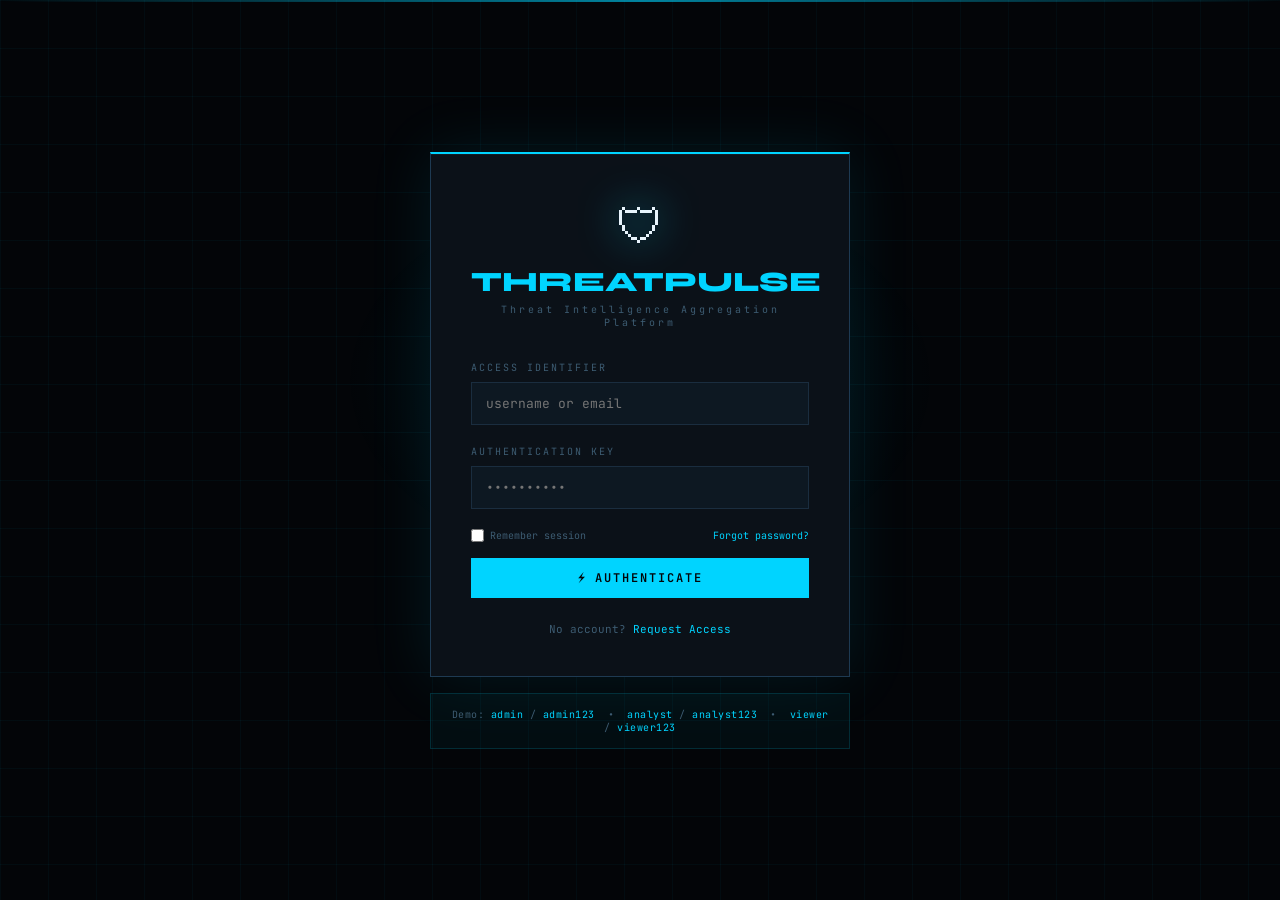
<file: index.html>
<!DOCTYPE html>
<html lang="en">

<head>
    <meta charset="UTF-8">
    <meta name="viewport" content="width=device-width, initial-scale=1.0">
    <title>ThreatPulse — Threat Intelligence Platform</title>
    <link href="https://fonts.googleapis.com/css2?family=JetBrains+Mono:wght@300;400;500;600;700&family=Syne:wght@400;600;700;800&display=swap" rel="stylesheet">
    <link rel="stylesheet" href="styles.css">
</head>

<body>

    <!-- ═══════════════════════════════════════
     LOGIN PAGE
═══════════════════════════════════════ -->
    <div class="page active" id="login-page">
        <div class="login-grid-bg"></div>
        <div class="login-glow"></div>
        <div class="login-scan-line"></div>

        <div class="login-container">
            <div class="login-logo">
                <span class="logo-icon">🛡</span>
                <h1>ThreatPulse</h1>
                <p>Threat Intelligence Aggregation Platform</p>
            </div>
            <div class="login-alert" id="login-error">⚠ Invalid credentials. Please try again.</div>
            <div class="form-group">
                <label>Access Identifier</label>
                <input type="text" id="login-username" placeholder="username or email" autocomplete="off">
            </div>
            <div class="form-group">
                <label>Authentication Key</label>
                <input type="password" id="login-password" placeholder="••••••••••">
            </div>
            <div class="flex-between mb-16" style="font-size:10px;">
                <label style="display:flex;align-items:center;gap:6px;cursor:pointer;color:var(--text-muted);">
        <input type="checkbox" id="remember-me" style="width:auto;margin:0;">
        Remember session
      </label>
                <a style="color:var(--accent-cyan);cursor:pointer;" onclick="showToast('Password reset link sent to registered email.','info')">Forgot password?</a>
            </div>
            <button class="btn btn-primary" onclick="handleLogin()">
      <span>⚡</span> Authenticate
    </button>
            <div class="login-footer">
                No account? <a onclick="showPage('register-page')">Request Access</a>
            </div>
        </div>

        <div class="login-demo-creds">
            Demo: <span>admin</span> / <span>admin123</span> &nbsp;•&nbsp; <span>analyst</span> / <span>analyst123</span> &nbsp;•&nbsp; <span>viewer</span> / <span>viewer123</span>
        </div>
    </div>

    <!-- ═══════════════════════════════════════
     REGISTER PAGE
═══════════════════════════════════════ -->
    <div class="page" id="register-page">
        <div class="login-grid-bg"></div>
        <div class="login-glow"></div>
        <div class="login-scan-line"></div>

        <div class="login-container" style="width:500px;max-width:95vw;">
            <div class="login-logo">
                <span class="logo-icon">🛡</span>
                <h1>ThreatPulse</h1>
                <p>Create Analyst Account</p>
            </div>
            <div class="form-group">
                <label>Full Name</label>
                <input type="text" id="reg-name" placeholder="Jane Doe">
            </div>
            <div class="form-group">
                <label>Email Address</label>
                <input type="email" id="reg-email" placeholder="analyst@org.com">
            </div>
            <div class="form-group">
                <label>Username</label>
                <input type="text" id="reg-username" placeholder="j.doe">
            </div>
            <div class="form-group">
                <label>Password</label>
                <input type="password" id="reg-password" placeholder="••••••••••">
            </div>
            <div class="form-group">
                <label>Role</label>
                <select id="reg-role">
        <option value="Analyst">Analyst</option>
        <option value="Viewer">Viewer</option>
        <option value="Admin">Admin</option>
      </select>
            </div>
            <button class="btn btn-primary" onclick="handleRegister()">
      <span>✓</span> Create Account
    </button>
            <div class="login-footer">
                Already have access? <a onclick="showPage('login-page')">Sign in</a>
            </div>
        </div>
    </div>

    <!-- ═══════════════════════════════════════
     MAIN APP PAGE
═══════════════════════════════════════ -->
    <div class="page" id="app-page">

        <!-- SIDEBAR -->
        <nav class="sidebar">
            <div class="sidebar-logo">
                <div class="brand">THREATPULSE</div>
                <span class="brand-sub">v3.1.0 — LIVE</span>
            </div>

            <div class="sidebar-section">
                <div class="sidebar-section-label">Core</div>
                <div class="nav-item active" onclick="switchView('dashboard')">
                    <span class="nav-icon">📊</span>
                    <span>Dashboard</span>
                </div>
                <div class="nav-item" onclick="switchView('feeds')">
                    <span class="nav-icon">📡</span>
                    <span>Threat Feeds</span>
                    <span class="nav-badge">12</span>
                </div>
                <div class="nav-item" onclick="switchView('iocs')">
                    <span class="nav-icon">🔍</span>
                    <span>IOC Explorer</span>
                </div>
                <div class="nav-item" onclick="switchView('alerts')">
                    <span class="nav-icon">🚨</span>
                    <span>Alerts</span>
                    <span class="nav-badge">5</span>
                </div>
            </div>

            <div class="sidebar-section">
                <div class="sidebar-section-label">Intelligence</div>
                <div class="nav-item" onclick="switchView('reports')">
                    <span class="nav-icon">📋</span>
                    <span>Reports</span>
                </div>
                <div class="nav-item" onclick="switchView('actors')">
                    <span class="nav-icon">👤</span>
                    <span>Threat Actors</span>
                </div>
                <div class="nav-item" onclick="switchView('hunt')">
                    <span class="nav-icon">🎯</span>
                    <span>Threat Hunt</span>
                </div>
            </div>

            <div class="sidebar-section" id="admin-nav" style="display:none;">
                <div class="sidebar-section-label">Admin</div>
                <div class="nav-item" onclick="switchView('users')">
                    <span class="nav-icon">👥</span>
                    <span>Users</span>
                </div>
            </div>

            <div class="sidebar-section">
                <div class="sidebar-section-label">Account</div>
                <div class="nav-item" onclick="switchView('profile')">
                    <span class="nav-icon">🧑</span>
                    <span>My Profile</span>
                </div>
                <div class="nav-item" onclick="switchView('settings')">
                    <span class="nav-icon">⚙</span>
                    <span>Settings</span>
                </div>
            </div>

            <div class="sidebar-bottom">
                <div class="sidebar-user" onclick="switchView('profile')">
                    <div class="avatar avatar-cyan" id="sidebar-avatar">A</div>
                    <div class="sidebar-user-info">
                        <div class="sidebar-user-name" id="sidebar-username">Admin</div>
                        <div class="sidebar-user-role" id="sidebar-role">ADMINISTRATOR</div>
                    </div>
                </div>
                <button class="btn btn-ghost btn-sm" style="width:100%;margin-top:8px;justify-content:center;" onclick="handleLogout()">
        ⏏ Logout
      </button>
            </div>
        </nav>

        <!-- MAIN CONTENT -->
        <div class="main-content">

            <!-- TOP BAR -->
            <div class="topbar">
                <div class="topbar-title" id="topbar-title">Dashboard</div>
                <div class="topbar-search">
                    <span class="search-icon">🔍</span>
                    <input type="text" placeholder="Search threats, IOCs, IPs..." id="global-search" oninput="globalSearch(this.value)">
                </div>
                <div class="topbar-right">
                    <div class="status-dot"></div>
                    <div class="topbar-time" id="topbar-clock">00:00:00 UTC</div>
                    <div class="topbar-notif" onclick="switchView('alerts')">
                        🔔
                        <div class="notif-badge" id="notif-count">5</div>
                    </div>
                </div>
            </div>

            <!-- ═══ DASHBOARD VIEW ═══ -->
            <div class="view active" id="view-dashboard">
                <div class="section-header">
                    <div>
                        <div class="section-title">Threat Intelligence <span>Dashboard</span></div>
                        <div class="section-subtitle">Real-time aggregated threat intelligence — Last sync: <span id="last-sync">just now</span></div>
                    </div>
                    <button class="btn btn-ghost btn-sm" onclick="refreshDashboard()">⟳ Refresh</button>
                </div>

                <!-- STAT CARDS -->
                <div class="stats-grid">
                    <div class="stat-card danger">
                        <div class="stat-icon">🔴</div>
                        <div class="stat-label">Critical Threats</div>
                        <div class="stat-value" id="stat-critical">247</div>
                        <div class="stat-change up">↑ 18 in last hour</div>
                    </div>
                    <div class="stat-card warning">
                        <div class="stat-icon">⚠</div>
                        <div class="stat-label">Active IOCs</div>
                        <div class="stat-value" id="stat-iocs">12,843</div>
                        <div class="stat-change up">↑ 342 today</div>
                    </div>
                    <div class="stat-card info">
                        <div class="stat-icon">📡</div>
                        <div class="stat-label">Feed Sources</div>
                        <div class="stat-value" id="stat-feeds">24</div>
                        <div class="stat-change">21 active</div>
                    </div>
                    <div class="stat-card success">
                        <div class="stat-icon">✓</div>
                        <div class="stat-label">Blocked Threats</div>
                        <div class="stat-value" id="stat-blocked">1,092</div>
                        <div class="stat-change down">↓ Threat score: LOW</div>
                    </div>
                </div>

                <!-- ROW 2 -->
                <div class="grid-2-1">
                    <!-- THREAT TABLE -->
                    <div class="panel">
                        <div class="panel-header">
                            <span class="panel-title">⚠ Latest Threat Indicators</span>
                            <button class="btn btn-ghost btn-xs" onclick="switchView('iocs')">View All</button>
                        </div>
                        <table class="threat-table" id="threat-table">
                            <thead>
                                <tr>
                                    <th>Indicator</th>
                                    <th>Type</th>
                                    <th>Severity</th>
                                    <th>Source</th>
                                    <th>Time</th>
                                </tr>
                            </thead>
                            <tbody id="threat-table-body">
                                <!-- populated by JS -->
                            </tbody>
                        </table>
                    </div>

                    <!-- FEED STATUS -->
                    <div class="panel">
                        <div class="panel-header">
                            <span class="panel-title">📡 Feed Status</span>
                            <span class="badge badge-info">24 Total</span>
                        </div>
                        <div id="feed-status-list">
                            <!-- populated by JS -->
                        </div>
                    </div>
                </div>

                <!-- ROW 3 -->
                <div class="grid-1-2">
                    <!-- GEO ATTACKS -->
                    <div class="panel">
                        <div class="panel-header">
                            <span class="panel-title">🌍 Attack Origins</span>
                            <button class="btn btn-ghost btn-xs">Expand</button>
                        </div>
                        <div class="panel-body">
                            <div class="geo-placeholder">
                                <div class="geo-dots" id="geo-dots"></div>
                                <div style="font-size:32px;opacity:0.4;">🗺</div>
                                <div style="font-size:11px;color:var(--text-muted);">Real-time attack origin map</div>
                                <div style="font-size:10px;color:var(--text-dim);">Connect GeoIP service to enable</div>
                            </div>
                            <div class="mt-8" id="geo-list">
                                <!-- populated by JS -->
                            </div>
                        </div>
                    </div>

                    <!-- THREAT VOLUME CHART + ACTIVITY -->
                    <div class="panel">
                        <div class="panel-header">
                            <span class="panel-title">📈 24h Threat Volume</span>
                        </div>
                        <div class="panel-body">
                            <div class="mini-chart" id="threat-chart"></div>
                            <div class="flex-between mt-8" style="font-size:9px;color:var(--text-muted);">
                                <span>00:00</span><span>06:00</span><span>12:00</span><span>18:00</span><span>Now</span>
                            </div>
                            <div class="divider"></div>
                            <div class="panel-title mb-8" style="padding:0;">🕒 Activity Log</div>
                            <div id="activity-log">
                                <!-- populated by JS -->
                            </div>
                        </div>
                    </div>
                </div>

                <!-- ROW 4 -->
                <div class="grid-3">
                    <!-- TOP MALWARE -->
                    <div class="panel">
                        <div class="panel-header"><span class="panel-title">🦠 Top Malware Families</span></div>
                        <div id="malware-list">
                            <!-- populated by JS -->
                        </div>
                    </div>
                    <!-- CVE TRACKER -->
                    <div class="panel">
                        <div class="panel-header"><span class="panel-title">💥 Recent CVEs</span></div>
                        <div id="cve-list">
                            <!-- populated by JS -->
                        </div>
                    </div>
                    <!-- THREAT ACTORS -->
                    <div class="panel">
                        <div class="panel-header"><span class="panel-title">👤 Active Threat Actors</span></div>
                        <div id="actor-list">
                            <!-- populated by JS -->
                        </div>
                    </div>
                </div>
            </div>

            <!-- ═══ THREAT FEEDS VIEW ═══ -->
            <div class="view" id="view-feeds">
                <div class="section-header">
                    <div>
                        <div class="section-title">Threat <span>Feeds</span></div>
                        <div class="section-subtitle">24 integrated intelligence sources</div>
                    </div>
                    <button class="btn btn-primary btn-sm" onclick="openAddFeedModal()">+ Add Feed</button>
                </div>
                <div class="feed-grid" id="feeds-grid">
                    <!-- populated by JS -->
                </div>
            </div>

            <!-- ═══ IOC EXPLORER VIEW ═══ -->
            <div class="view" id="view-iocs">
                <div class="section-header">
                    <div>
                        <div class="section-title">IOC <span>Explorer</span></div>
                        <div class="section-subtitle">Browse and search indicators of compromise</div>
                    </div>
                    <div class="flex gap-8">
                        <select class="form-group" style="padding:7px 12px;background:var(--bg-input);border:1px solid var(--border);color:var(--text-secondary);font-family:var(--font-mono);font-size:11px;outline:none;" id="ioc-filter-type" onchange="filterIOCs()">
            <option value="">All Types</option>
            <option value="IP">IP Address</option>
            <option value="Domain">Domain</option>
            <option value="Hash">File Hash</option>
            <option value="URL">URL</option>
            <option value="Email">Email</option>
          </select>
                        <select style="padding:7px 12px;background:var(--bg-input);border:1px solid var(--border);color:var(--text-secondary);font-family:var(--font-mono);font-size:11px;outline:none;" id="ioc-filter-sev" onchange="filterIOCs()">
            <option value="">All Severity</option>
            <option value="Critical">Critical</option>
            <option value="High">High</option>
            <option value="Medium">Medium</option>
            <option value="Low">Low</option>
          </select>
                    </div>
                </div>
                <div class="panel">
                    <div class="panel-header">
                        <span class="panel-title">Indicators of Compromise</span>
                        <span class="text-small text-muted" id="ioc-count">Showing 50 of 12,843</span>
                    </div>
                    <table class="threat-table">
                        <thead>
                            <tr>
                                <th>Value</th>
                                <th>Type</th>
                                <th>Severity</th>
                                <th>Confidence</th>
                                <th>First Seen</th>
                                <th>Last Seen</th>
                                <th>Source</th>
                                <th>Tags</th>
                            </tr>
                        </thead>
                        <tbody id="ioc-table-body">
                            <!-- populated by JS -->
                        </tbody>
                    </table>
                </div>
            </div>

            <!-- ═══ ALERTS VIEW ═══ -->
            <div class="view" id="view-alerts">
                <div class="section-header">
                    <div>
                        <div class="section-title">Security <span>Alerts</span></div>
                        <div class="section-subtitle">Active notifications and triggered rules</div>
                    </div>
                    <button class="btn btn-ghost btn-sm" onclick="markAllRead()">✓ Mark All Read</button>
                </div>
                <div class="panel" id="alerts-panel">
                    <!-- populated by JS -->
                </div>
            </div>

            <!-- ═══ REPORTS VIEW ═══ -->
            <div class="view" id="view-reports">
                <div class="section-header">
                    <div>
                        <div class="section-title">Intelligence <span>Reports</span></div>
                        <div class="section-subtitle">Generated threat intelligence reports</div>
                    </div>
                    <button class="btn btn-primary btn-sm" onclick="generateReport()">⟳ Generate Report</button>
                </div>
                <div class="grid-2">
                    <div class="panel">
                        <div class="panel-header"><span class="panel-title">📋 Recent Reports</span></div>
                        <div id="reports-list">
                            <!-- populated by JS -->
                        </div>
                    </div>
                    <div class="panel">
                        <div class="panel-header"><span class="panel-title">📊 Report Summary</span></div>
                        <div class="panel-body" id="report-summary">
                            <div style="font-size:11px;color:var(--text-muted);margin-bottom:16px;">Select a report to view summary</div>
                            <div class="setting-row">
                                <div>
                                    <div class="setting-label">Total Reports</div>
                                </div>
                                <div class="text-cyan">47</div>
                            </div>
                            <div class="setting-row">
                                <div>
                                    <div class="setting-label">This Week</div>
                                </div>
                                <div class="text-cyan">8</div>
                            </div>
                            <div class="setting-row">
                                <div>
                                    <div class="setting-label">Auto-Generated</div>
                                </div>
                                <div class="text-cyan">31</div>
                            </div>
                            <div class="setting-row">
                                <div>
                                    <div class="setting-label">Scheduled</div>
                                </div>
                                <div class="text-cyan">Daily, Weekly</div>
                            </div>
                        </div>
                    </div>
                </div>
            </div>

            <!-- ═══ THREAT ACTORS VIEW ═══ -->
            <div class="view" id="view-actors">
                <div class="section-header">
                    <div>
                        <div class="section-title">Threat <span>Actors</span></div>
                        <div class="section-subtitle">Known APT groups and adversary profiles</div>
                    </div>
                </div>
                <div class="grid-3" id="actors-grid">
                    <!-- populated by JS -->
                </div>
            </div>

            <!-- ═══ THREAT HUNT VIEW ═══ -->
            <div class="view" id="view-hunt">
                <div class="section-header">
                    <div>
                        <div class="section-title">Threat <span>Hunt</span></div>
                        <div class="section-subtitle">Query and hunt for threat indicators</div>
                    </div>
                </div>
                <div class="panel mb-16">
                    <div class="panel-header"><span class="panel-title">🔎 Hunt Query</span></div>
                    <div class="panel-body">
                        <div class="form-group" style="margin-bottom:12px;">
                            <label>Search Query (IP, Domain, Hash, CVE, Actor...)</label>
                            <input type="text" id="hunt-query" placeholder="e.g. 185.220.101.0/24 or apt28 or CVE-2024-..." style="font-size:13px;">
                        </div>
                        <div class="flex gap-8">
                            <button class="btn btn-primary" style="width:auto;" onclick="runHuntQuery()">⚡ Run Hunt</button>
                            <button class="btn btn-ghost" onclick="document.getElementById('hunt-query').value=''">✕ Clear</button>
                        </div>
                    </div>
                </div>
                <div class="panel" id="hunt-results">
                    <div class="panel-header"><span class="panel-title">Hunt Results</span></div>
                    <div class="panel-body" style="color:var(--text-muted);font-size:11px;">Enter a query above to begin hunting...</div>
                </div>
            </div>

            <!-- ═══ USERS VIEW (ADMIN) ═══ -->
            <div class="view" id="view-users">
                <div class="section-header">
                    <div>
                        <div class="section-title">User <span>Management</span></div>
                        <div class="section-subtitle">Manage analyst accounts and permissions</div>
                    </div>
                    <button class="btn btn-primary btn-sm" onclick="openAddUserModal()">+ Add User</button>
                </div>
                <div class="users-grid" id="users-grid">
                    <!-- populated by JS -->
                </div>
            </div>

            <!-- ═══ PROFILE VIEW ═══ -->
            <div class="view" id="view-profile">
                <div class="section-header">
                    <div>
                        <div class="section-title">My <span>Profile</span></div>
                        <div class="section-subtitle">Your analyst account information</div>
                    </div>
                </div>

                <div class="profile-hero">
                    <div class="profile-top">
                        <div class="profile-avatar-large" id="profile-avatar-large">A</div>
                        <div>
                            <div class="profile-name" id="profile-name">Admin User</div>
                            <div class="profile-title" id="profile-title">PLATFORM ADMINISTRATOR</div>
                            <div style="margin-top:8px;" id="profile-badges">
                                <span class="badge badge-info">Admin</span>
                                <span class="badge badge-new">TLP:AMBER</span>
                            </div>
                        </div>
                    </div>
                    <div class="profile-stats">
                        <div class="profile-stat">
                            <div class="profile-stat-value" id="ps-reports">47</div>
                            <div class="profile-stat-label">Reports</div>
                        </div>
                        <div class="profile-stat">
                            <div class="profile-stat-value" id="ps-iocs">1,204</div>
                            <div class="profile-stat-label">IOCs Added</div>
                        </div>
                        <div class="profile-stat">
                            <div class="profile-stat-value" id="ps-feeds">8</div>
                            <div class="profile-stat-label">Feeds Managed</div>
                        </div>
                        <div class="profile-stat">
                            <div class="profile-stat-value" id="ps-days">142</div>
                            <div class="profile-stat-label">Days Active</div>
                        </div>
                    </div>
                </div>

                <div class="grid-2">
                    <div class="panel">
                        <div class="panel-header">
                            <span class="panel-title">Account Details</span>
                            <button class="btn btn-ghost btn-xs" onclick="openEditProfileModal()">✏ Edit</button>
                        </div>
                        <div class="panel-body">
                            <div class="setting-row">
                                <div>
                                    <div class="setting-label">Full Name</div>
                                </div>
                                <div class="text-cyan" id="pf-name">Admin User</div>
                            </div>
                            <div class="setting-row">
                                <div>
                                    <div class="setting-label">Username</div>
                                </div>
                                <div class="text-muted" id="pf-username">admin</div>
                            </div>
                            <div class="setting-row">
                                <div>
                                    <div class="setting-label">Email</div>
                                </div>
                                <div class="text-muted" id="pf-email"><a href="/cdn-cgi/l/email-protection" class="__cf_email__" data-cfemail="7d1c191014133d09150f181c090d08110e18531412">[email&#160;protected]</a></div>
                            </div>
                            <div class="setting-row">
                                <div>
                                    <div class="setting-label">Role</div>
                                </div>
                                <div><span class="badge badge-info" id="pf-role">Admin</span></div>
                            </div>
                            <div class="setting-row">
                                <div>
                                    <div class="setting-label">TLP Clearance</div>
                                </div>
                                <div><span class="badge badge-new" id="pf-tlp">TLP:AMBER</span></div>
                            </div>
                            <div class="setting-row">
                                <div>
                                    <div class="setting-label">Member Since</div>
                                </div>
                                <div class="text-muted" id="pf-since">Jan 15, 2024</div>
                            </div>
                        </div>
                    </div>

                    <div class="panel">
                        <div class="panel-header"><span class="panel-title">Recent Activity</span></div>
                        <div id="profile-activity">
                            <!-- populated by JS -->
                        </div>
                    </div>
                </div>

                <div class="panel">
                    <div class="panel-header">
                        <span class="panel-title">API Keys</span>
                        <button class="btn btn-ghost btn-xs" onclick="generateAPIKey()">+ Generate Key</button>
                    </div>
                    <div id="api-keys-list">
                        <!-- populated by JS -->
                    </div>
                </div>
            </div>

            <!-- ═══ SETTINGS VIEW ═══ -->
            <div class="view" id="view-settings">
                <div class="section-header">
                    <div>
                        <div class="section-title">Platform <span>Settings</span></div>
                        <div class="section-subtitle">Configure your ThreatPulse environment</div>
                    </div>
                </div>

                <div class="settings-grid">
                    <div class="settings-nav">
                        <div class="settings-nav-item active" onclick="switchSettingsTab(this,'tab-general')">⚙ General</div>
                        <div class="settings-nav-item" onclick="switchSettingsTab(this,'tab-notifications')">🔔 Notifications</div>
                        <div class="settings-nav-item" onclick="switchSettingsTab(this,'tab-feeds')">📡 Feed Config</div>
                        <div class="settings-nav-item" onclick="switchSettingsTab(this,'tab-security')">🔒 Security</div>
                        <div class="settings-nav-item" onclick="switchSettingsTab(this,'tab-appearance')">🎨 Appearance</div>
                        <div class="settings-nav-item" onclick="switchSettingsTab(this,'tab-integrations')">🔗 Integrations</div>
                        <div class="settings-nav-item" onclick="switchSettingsTab(this,'tab-password')">🔑 Password</div>
                    </div>

                    <div class="settings-section">
                        <!-- GENERAL TAB -->
                        <div id="tab-general" class="settings-tab active-tab">
                            <div class="settings-section-title">General Settings</div>
                            <div class="settings-section-desc">Configure platform-wide defaults and behavior.</div>
                            <div class="form-group"><label>Organization Name</label><input type="text" id="org-name" value="ACME Cyber Defense"></div>
                            <div class="form-group"><label>Default TLP Level</label>
                                <select id="default-tlp">
                <option>TLP:WHITE</option>
                <option selected>TLP:GREEN</option>
                <option>TLP:AMBER</option>
                <option>TLP:RED</option>
              </select>
                            </div>
                            <div class="form-group"><label>Feed Refresh Interval (minutes)</label><input type="number" id="refresh-interval" value="15"></div>
                            <div class="form-group"><label>Timezone</label>
                                <select id="timezone"><option>UTC</option><option>US/Eastern</option><option>US/Pacific</option><option>Europe/London</option><option>Asia/Tokyo</option></select>
                            </div>
                            <button class="btn btn-primary" style="width:auto;" onclick="saveSettings('general')">💾 Save Changes</button>
                        </div>

                        <!-- NOTIFICATIONS TAB -->
                        <div id="tab-notifications" class="settings-tab" style="display:none;">
                            <div class="settings-section-title">Notification Settings</div>
                            <div class="settings-section-desc">Choose which events trigger alerts.</div>
                            <div class="setting-row">
                                <div>
                                    <div class="setting-label">Critical Threats</div>
                                    <div class="setting-desc">Notify on critical severity IOCs</div>
                                </div>
                                <div class="toggle on" onclick="toggleSwitch(this)" id="notif-critical">
                                    <div class="toggle-knob"></div>
                                </div>
                            </div>
                            <div class="setting-row">
                                <div>
                                    <div class="setting-label">New CVEs (CVSS ≥ 9.0)</div>
                                    <div class="setting-desc">Critical vulnerability disclosures</div>
                                </div>
                                <div class="toggle on" onclick="toggleSwitch(this)">
                                    <div class="toggle-knob"></div>
                                </div>
                            </div>
                            <div class="setting-row">
                                <div>
                                    <div class="setting-label">Feed Failures</div>
                                    <div class="setting-desc">Notify when a feed goes offline</div>
                                </div>
                                <div class="toggle on" onclick="toggleSwitch(this)">
                                    <div class="toggle-knob"></div>
                                </div>
                            </div>
                            <div class="setting-row">
                                <div>
                                    <div class="setting-label">New Threat Actor Reports</div>
                                    <div class="setting-desc">Alerts for new APT activity</div>
                                </div>
                                <div class="toggle" onclick="toggleSwitch(this)">
                                    <div class="toggle-knob"></div>
                                </div>
                            </div>
                            <div class="setting-row">
                                <div>
                                    <div class="setting-label">Daily Digest Email</div>
                                    <div class="setting-desc">Summary email at 08:00 UTC</div>
                                </div>
                                <div class="toggle on" onclick="toggleSwitch(this)">
                                    <div class="toggle-knob"></div>
                                </div>
                            </div>
                            <div class="setting-row">
                                <div>
                                    <div class="setting-label">Weekly Report</div>
                                    <div class="setting-desc">Full analysis every Monday</div>
                                </div>
                                <div class="toggle" onclick="toggleSwitch(this)">
                                    <div class="toggle-knob"></div>
                                </div>
                            </div>
                            <button class="btn btn-primary" style="width:auto;margin-top:16px;" onclick="saveSettings('notifications')">💾 Save</button>
                        </div>

                        <!-- FEED CONFIG TAB -->
                        <div id="tab-feeds" class="settings-tab" style="display:none;">
                            <div class="settings-section-title">Feed Configuration</div>
                            <div class="settings-section-desc">API keys and endpoints for intelligence feeds.</div>
                            <div class="form-group"><label>VirusTotal API Key</label><input type="password" value="••••••••••••••••••••••••" placeholder="Enter API key"></div>
                            <div class="form-group"><label>Shodan API Key</label><input type="password" value="••••••••••••••••" placeholder="Enter API key"></div>
                            <div class="form-group"><label>MISP Instance URL</label><input type="text" value="https://misp.internal" placeholder="https://misp.example.com"></div>
                            <div class="form-group"><label>TAXII Server URL</label><input type="text" placeholder="https://taxii.example.com/taxii/"></div>
                            <div class="form-group"><label>AlienVault OTX Key</label><input type="password" placeholder="Enter API key"></div>
                            <button class="btn btn-primary" style="width:auto;" onclick="saveSettings('feeds')">💾 Save Keys</button>
                        </div>

                        <!-- SECURITY TAB -->
                        <div id="tab-security" class="settings-tab" style="display:none;">
                            <div class="settings-section-title">Security Settings</div>
                            <div class="settings-section-desc">Authentication and session security options.</div>
                            <div class="setting-row">
                                <div>
                                    <div class="setting-label">Two-Factor Authentication</div>
                                    <div class="setting-desc">TOTP via authenticator app</div>
                                </div>
                                <div class="toggle" onclick="toggleSwitch(this)">
                                    <div class="toggle-knob"></div>
                                </div>
                            </div>
                            <div class="setting-row">
                                <div>
                                    <div class="setting-label">Session Timeout</div>
                                    <div class="setting-desc">Auto logout after inactivity</div>
                                </div>
                                <select style="padding:6px 10px;background:var(--bg-input);border:1px solid var(--border);color:var(--text-primary);font-family:var(--font-mono);font-size:11px;outline:none;">
                <option>30 minutes</option>
                <option selected>1 hour</option>
                <option>4 hours</option>
                <option>8 hours</option>
              </select>
                            </div>
                            <div class="setting-row">
                                <div>
                                    <div class="setting-label">IP Allowlist</div>
                                    <div class="setting-desc">Restrict logins to specific IPs</div>
                                </div>
                                <div class="toggle" onclick="toggleSwitch(this)">
                                    <div class="toggle-knob"></div>
                                </div>
                            </div>
                            <div class="setting-row">
                                <div>
                                    <div class="setting-label">Audit Logging</div>
                                    <div class="setting-desc">Log all user actions</div>
                                </div>
                                <div class="toggle on" onclick="toggleSwitch(this)">
                                    <div class="toggle-knob"></div>
                                </div>
                            </div>
                            <div class="setting-row">
                                <div>
                                    <div class="setting-label">SSO / SAML</div>
                                    <div class="setting-desc">Enterprise single sign-on</div>
                                </div>
                                <div class="toggle" onclick="toggleSwitch(this)">
                                    <div class="toggle-knob"></div>
                                </div>
                            </div>
                        </div>

                        <!-- APPEARANCE TAB -->
                        <div id="tab-appearance" class="settings-tab" style="display:none;">
                            <div class="settings-section-title">Appearance</div>
                            <div class="settings-section-desc">Customize the platform visual experience.</div>
                            <div class="setting-row">
                                <div>
                                    <div class="setting-label">Color Theme</div>
                                </div>
                                <select style="padding:6px 10px;background:var(--bg-input);border:1px solid var(--border);color:var(--text-primary);font-family:var(--font-mono);font-size:11px;outline:none;" onchange="changeTheme(this.value)">
                <option value="cyan" selected>Cyan (Default)</option>
                <option value="green">Green Matrix</option>
                <option value="orange">Amber Alert</option>
                <option value="purple">Purple Haze</option>
              </select>
                            </div>
                            <div class="setting-row">
                                <div>
                                    <div class="setting-label">Compact Mode</div>
                                    <div class="setting-desc">Reduce spacing for more data</div>
                                </div>
                                <div class="toggle" onclick="toggleSwitch(this)">
                                    <div class="toggle-knob"></div>
                                </div>
                            </div>
                            <div class="setting-row">
                                <div>
                                    <div class="setting-label">Animations</div>
                                    <div class="setting-desc">Enable UI motion effects</div>
                                </div>
                                <div class="toggle on" onclick="toggleSwitch(this)">
                                    <div class="toggle-knob"></div>
                                </div>
                            </div>
                            <div class="setting-row">
                                <div>
                                    <div class="setting-label">Scan Line Effect</div>
                                    <div class="setting-desc">Retro CRT scan line on login</div>
                                </div>
                                <div class="toggle on" onclick="toggleSwitch(this)">
                                    <div class="toggle-knob"></div>
                                </div>
                            </div>
                        </div>

                        <!-- INTEGRATIONS TAB -->
                        <div id="tab-integrations" class="settings-tab" style="display:none;">
                            <div class="settings-section-title">Integrations</div>
                            <div class="settings-section-desc">Connect external tools and platforms.</div>
                            <div class="setting-row">
                                <div>
                                    <div class="setting-label">Splunk SIEM</div>
                                    <div class="setting-desc">HEC endpoint forwarding</div>
                                </div>
                                <div class="toggle" onclick="toggleSwitch(this)">
                                    <div class="toggle-knob"></div>
                                </div>
                            </div>
                            <div class="setting-row">
                                <div>
                                    <div class="setting-label">Elastic/OpenSearch</div>
                                    <div class="setting-desc">IOC index synchronization</div>
                                </div>
                                <div class="toggle on" onclick="toggleSwitch(this)">
                                    <div class="toggle-knob"></div>
                                </div>
                            </div>
                            <div class="setting-row">
                                <div>
                                    <div class="setting-label">Slack Alerts</div>
                                    <div class="setting-desc">Post critical alerts to channel</div>
                                </div>
                                <div class="toggle on" onclick="toggleSwitch(this)">
                                    <div class="toggle-knob"></div>
                                </div>
                            </div>
                            <div class="setting-row">
                                <div>
                                    <div class="setting-label">PagerDuty</div>
                                    <div class="setting-desc">Escalation for critical events</div>
                                </div>
                                <div class="toggle" onclick="toggleSwitch(this)">
                                    <div class="toggle-knob"></div>
                                </div>
                            </div>
                            <div class="setting-row">
                                <div>
                                    <div class="setting-label">Jira / ServiceNow</div>
                                    <div class="setting-desc">Auto-create tickets for threats</div>
                                </div>
                                <div class="toggle" onclick="toggleSwitch(this)">
                                    <div class="toggle-knob"></div>
                                </div>
                            </div>
                            <div class="form-group" style="margin-top:16px;"><label>Webhook URL</label><input type="text" placeholder="https://hooks.example.com/..."></div>
                            <button class="btn btn-primary" style="width:auto;" onclick="saveSettings('integrations')">💾 Save Integrations</button>
                        </div>

                        <!-- PASSWORD TAB -->
                        <div id="tab-password" class="settings-tab" style="display:none;">
                            <div class="settings-section-title">Change Password</div>
                            <div class="settings-section-desc">Update your authentication credentials.</div>
                            <div class="form-group"><label>Current Password</label><input type="password" id="pw-current" placeholder="••••••••••"></div>
                            <div class="form-group"><label>New Password</label><input type="password" id="pw-new" placeholder="••••••••••"></div>
                            <div class="form-group"><label>Confirm New Password</label><input type="password" id="pw-confirm" placeholder="••••••••••"></div>
                            <button class="btn btn-primary" style="width:auto;" onclick="changePassword()">🔑 Update Password</button>
                        </div>
                    </div>
                </div>
            </div>

        </div>
    </div>

    <!-- ═══════════════════════════════════════
     MODALS
═══════════════════════════════════════ -->

    <!-- Add/Edit User Modal -->
    <div class="modal-overlay" id="user-modal">
        <div class="modal">
            <div class="modal-header">
                <div class="modal-title" id="user-modal-title">Add New User</div>
                <div class="modal-close" onclick="closeModal('user-modal')">×</div>
            </div>
            <div class="modal-body">
                <input type="hidden" id="edit-user-id">
                <div class="form-group"><label>Full Name</label><input type="text" id="modal-name" placeholder="Jane Doe"></div>
                <div class="form-group"><label>Email</label><input type="email" id="modal-email" placeholder="jane@org.com"></div>
                <div class="form-group"><label>Username</label><input type="text" id="modal-username" placeholder="j.doe"></div>
                <div class="form-group"><label>Password</label><input type="password" id="modal-password" placeholder="••••••••••"></div>
                <div class="form-group"><label>Role</label>
                    <select id="modal-role">
          <option value="Admin">Admin</option>
          <option value="Analyst" selected>Analyst</option>
          <option value="Viewer">Viewer</option>
        </select>
                </div>
                <div class="form-group"><label>TLP Clearance</label>
                    <select id="modal-tlp">
          <option>TLP:WHITE</option>
          <option>TLP:GREEN</option>
          <option selected>TLP:AMBER</option>
          <option>TLP:RED</option>
        </select>
                </div>
            </div>
            <div class="modal-footer">
                <button class="btn btn-ghost" onclick="closeModal('user-modal')">Cancel</button>
                <button class="btn btn-primary" style="width:auto;" onclick="saveUser()">💾 Save User</button>
            </div>
        </div>
    </div>

    <!-- Edit Profile Modal -->
    <div class="modal-overlay" id="profile-modal">
        <div class="modal">
            <div class="modal-header">
                <div class="modal-title">Edit Profile</div>
                <div class="modal-close" onclick="closeModal('profile-modal')">×</div>
            </div>
            <div class="modal-body">
                <div class="form-group"><label>Full Name</label><input type="text" id="edit-fullname" placeholder="Full Name"></div>
                <div class="form-group"><label>Email</label><input type="email" id="edit-email" placeholder="email@org.com"></div>
                <div class="form-group"><label>Job Title / Department</label><input type="text" id="edit-title" placeholder="Senior Threat Analyst"></div>
                <div class="form-group"><label>Bio</label><textarea id="edit-bio" placeholder="Short description..." style="height:80px;resize:vertical;"></textarea></div>
            </div>
            <div class="modal-footer">
                <button class="btn btn-ghost" onclick="closeModal('profile-modal')">Cancel</button>
                <button class="btn btn-primary" style="width:auto;" onclick="saveProfile()">💾 Save Profile</button>
            </div>
        </div>
    </div>

    <!-- Add Feed Modal -->
    <div class="modal-overlay" id="feed-modal">
        <div class="modal">
            <div class="modal-header">
                <div class="modal-title">Add Threat Feed</div>
                <div class="modal-close" onclick="closeModal('feed-modal')">×</div>
            </div>
            <div class="modal-body">
                <div class="form-group"><label>Feed Name</label><input type="text" id="new-feed-name" placeholder="e.g. My TAXII Feed"></div>
                <div class="form-group"><label>Feed Type</label>
                    <select id="new-feed-type">
          <option>STIX/TAXII</option>
          <option>MISP</option>
          <option>CSV</option>
          <option>JSON</option>
          <option>RSS</option>
          <option>API</option>
        </select>
                </div>
                <div class="form-group"><label>URL / Endpoint</label><input type="text" id="new-feed-url" placeholder="https://feed.example.com/taxii/..."></div>
                <div class="form-group"><label>API Key (if required)</label><input type="password" id="new-feed-key" placeholder="••••••••••••••••"></div>
                <div class="form-group"><label>Refresh Interval (minutes)</label><input type="number" id="new-feed-interval" value="30"></div>
            </div>
            <div class="modal-footer">
                <button class="btn btn-ghost" onclick="closeModal('feed-modal')">Cancel</button>
                <button class="btn btn-primary" style="width:auto;" onclick="addFeed()">+ Add Feed</button>
            </div>
        </div>
    </div>

    <!-- Toast Container -->
    <div id="toast-container"></div>

    <!-- ═══════════════════════════════════════
     JAVASCRIPT BACKEND
═══════════════════════════════════════ -->

    <script src="app.js"></script>
</body>
</html>
</file>
<file: styles.css>
:root {
            --bg-void: #030508;
            --bg-deep: #070c12;
            --bg-panel: #0b1118;
            --bg-card: #0f1720;
            --bg-hover: #141f2a;
            --bg-input: #0d1822;
            --border: #1a2d3f;
            --border-bright: #1e3a52;
            --accent-cyan: #00d4ff;
            --accent-cyan-dim: #00d4ff33;
            --accent-red: #ff3b4e;
            --accent-red-dim: #ff3b4e22;
            --accent-orange: #ff7c2a;
            --accent-orange-dim: #ff7c2a22;
            --accent-yellow: #ffd666;
            --accent-yellow-dim: #ffd66622;
            --accent-green: #00ff88;
            --accent-green-dim: #00ff8822;
            --accent-purple: #9b5de5;
            --text-primary: #e8f4fc;
            --text-secondary: #7a9bb5;
            --text-muted: #3d5c72;
            --text-dim: #1e3347;
            --font-mono: 'JetBrains Mono', monospace;
            --font-display: 'Syne', sans-serif;
        }
        
        * {
            margin: 0;
            padding: 0;
            box-sizing: border-box;
        }
        
        body {
            font-family: var(--font-mono);
            background: var(--bg-void);
            color: var(--text-primary);
            min-height: 100vh;
            overflow-x: hidden;
        }
        /* ═══════════════════════════════════════
     SCROLLBAR
  ═══════════════════════════════════════ */
        
         ::-webkit-scrollbar {
            width: 4px;
            height: 4px;
        }
        
         ::-webkit-scrollbar-track {
            background: var(--bg-deep);
        }
        
         ::-webkit-scrollbar-thumb {
            background: var(--border-bright);
            border-radius: 2px;
        }
        
         ::-webkit-scrollbar-thumb:hover {
            background: var(--accent-cyan);
        }
        /* ═══════════════════════════════════════
     PAGE SYSTEM
  ═══════════════════════════════════════ */
        
        .page {
            display: none;
        }
        
        .page.active {
            display: flex;
        }
        /* ═══════════════════════════════════════
     LOGIN PAGE
  ═══════════════════════════════════════ */
        
        #login-page {
            min-height: 100vh;
            align-items: center;
            justify-content: center;
            background: var(--bg-void);
            position: relative;
            flex-direction: column;
        }
        
        .login-grid-bg {
            position: fixed;
            inset: 0;
            background-image: linear-gradient(rgba(0, 212, 255, 0.04) 1px, transparent 1px), linear-gradient(90deg, rgba(0, 212, 255, 0.04) 1px, transparent 1px);
            background-size: 48px 48px;
            pointer-events: none;
            z-index: 0;
        }
        
        .login-glow {
            position: fixed;
            top: 20%;
            left: 50%;
            transform: translateX(-50%);
            width: 600px;
            height: 400px;
            background: radial-gradient(ellipse, rgba(0, 212, 255, 0.08) 0%, transparent 70%);
            pointer-events: none;
            z-index: 0;
        }
        
        .login-scan-line {
            position: fixed;
            top: 0;
            left: 0;
            right: 0;
            height: 2px;
            background: linear-gradient(90deg, transparent, var(--accent-cyan), transparent);
            animation: scanDown 4s linear infinite;
            z-index: 1;
            opacity: 0.6;
        }
        
        @keyframes scanDown {
            0% {
                top: 0;
            }
            100% {
                top: 100vh;
            }
        }
        
        .login-container {
            position: relative;
            z-index: 2;
            width: 420px;
            padding: 40px;
            background: var(--bg-panel);
            border: 1px solid var(--border-bright);
            border-top: 2px solid var(--accent-cyan);
            box-shadow: 0 0 60px rgba(0, 212, 255, 0.1), inset 0 1px 0 rgba(255, 255, 255, 0.04);
        }
        
        .login-logo {
            text-align: center;
            margin-bottom: 32px;
        }
        
        .login-logo .logo-icon {
            font-size: 48px;
            display: block;
            margin-bottom: 8px;
            filter: drop-shadow(0 0 20px var(--accent-cyan));
        }
        
        .login-logo h1 {
            font-family: var(--font-display);
            font-size: 28px;
            font-weight: 800;
            color: var(--accent-cyan);
            letter-spacing: centre;
            text-transform: uppercase;
        }
        
        .login-logo p {
            font-size: 10px;
            color: var(--text-muted);
            letter-spacing: 3px;
            margin-top: 4px;
        }
        
        .login-alert {
            padding: 10px 14px;
            background: var(--accent-red-dim);
            border: 1px solid var(--accent-red);
            color: var(--accent-red);
            font-size: 11px;
            margin-bottom: 20px;
            display: none;
            letter-spacing: 0.5px;
        }
        
        .login-alert.show {
            display: block;
        }
        
        .form-group {
            margin-bottom: 20px;
        }
        
        .form-group label {
            display: block;
            font-size: 10px;
            letter-spacing: 2px;
            color: var(--text-muted);
            margin-bottom: 8px;
            text-transform: uppercase;
        }
        
        .form-group input,
        .form-group select,
        .form-group textarea {
            width: 100%;
            background: var(--bg-input);
            border: 1px solid var(--border);
            color: var(--text-primary);
            padding: 12px 14px;
            font-family: var(--font-mono);
            font-size: 13px;
            outline: none;
            transition: border-color 0.2s, box-shadow 0.2s;
        }
        
        .form-group input:focus,
        .form-group select:focus,
        .form-group textarea:focus {
            border-color: var(--accent-cyan);
            box-shadow: 0 0 0 1px var(--accent-cyan-dim), inset 0 0 10px rgba(0, 212, 255, 0.03);
        }
        
        .form-group select option {
            background: var(--bg-panel);
        }
        
        .btn {
            padding: 12px 20px;
            font-family: var(--font-mono);
            font-size: 12px;
            font-weight: 600;
            letter-spacing: 2px;
            text-transform: uppercase;
            border: none;
            cursor: pointer;
            transition: all 0.2s;
            display: inline-flex;
            align-items: center;
            gap: 8px;
        }
        
        .btn-primary {
            background: var(--accent-cyan);
            color: var(--bg-void);
            width: 100%;
            justify-content: center;
        }
        
        .btn-primary:hover {
            background: #fff;
            box-shadow: 0 0 30px rgba(0, 212, 255, 0.5);
        }
        
        .btn-ghost {
            background: transparent;
            color: var(--text-secondary);
            border: 1px solid var(--border);
        }
        
        .btn-ghost:hover {
            border-color: var(--accent-cyan);
            color: var(--accent-cyan);
        }
        
        .btn-danger {
            background: var(--accent-red-dim);
            color: var(--accent-red);
            border: 1px solid var(--accent-red);
        }
        
        .btn-danger:hover {
            background: var(--accent-red);
            color: white;
        }
        
        .btn-sm {
            padding: 6px 12px;
            font-size: 10px;
        }
        
        .btn-xs {
            padding: 4px 8px;
            font-size: 9px;
            letter-spacing: 1px;
        }
        
        .login-footer {
            text-align: center;
            margin-top: 24px;
            font-size: 11px;
            color: var(--text-muted);
        }
        
        .login-footer a {
            color: var(--accent-cyan);
            cursor: pointer;
            text-decoration: none;
        }
        
        .login-footer a:hover {
            text-decoration: underline;
        }
        
        .login-demo-creds {
            position: relative;
            z-index: 2;
            margin-top: 16px;
            padding: 14px 20px;
            background: rgba(0, 212, 255, 0.04);
            border: 1px solid rgba(0, 212, 255, 0.15);
            font-size: 10px;
            color: var(--text-muted);
            letter-spacing: 0.5px;
            width: 420px;
            text-align: center;
        }
        
        .login-demo-creds span {
            color: var(--accent-cyan);
        }
        /* ═══════════════════════════════════════
     APP LAYOUT
  ═══════════════════════════════════════ */
        
        #app-page {
            min-height: 100vh;
            flex-direction: row;
        }
        /* SIDEBAR */
        
        .sidebar {
            width: 220px;
            min-height: 100vh;
            background: var(--bg-deep);
            border-right: 1px solid var(--border);
            display: flex;
            flex-direction: column;
            flex-shrink: 0;
            position: sticky;
            top: 0;
            height: 100vh;
            overflow-y: auto;
        }
        
        .sidebar-logo {
            padding: 20px 20px 16px;
            border-bottom: 1px solid var(--border);
        }
        
        .sidebar-logo .brand {
            font-family: var(--font-display);
            font-size: 16px;
            font-weight: 800;
            color: var(--accent-cyan);
            letter-spacing: 3px;
        }
        
        .sidebar-logo .brand-sub {
            font-size: 9px;
            color: var(--text-muted);
            letter-spacing: 2px;
            display: block;
            margin-top: 2px;
        }
        
        .sidebar-section {
            padding: 16px 12px 8px;
        }
        
        .sidebar-section-label {
            font-size: 9px;
            letter-spacing: 2px;
            color: var(--text-dim);
            padding: 0 8px;
            margin-bottom: 4px;
            text-transform: uppercase;
        }
        
        .nav-item {
            display: flex;
            align-items: center;
            gap: 10px;
            padding: 9px 10px;
            font-size: 11px;
            color: var(--text-secondary);
            cursor: pointer;
            border-radius: 2px;
            transition: all 0.15s;
            letter-spacing: 0.5px;
            margin-bottom: 1px;
            border-left: 2px solid transparent;
        }
        
        .nav-item:hover {
            background: var(--bg-hover);
            color: var(--text-primary);
        }
        
        .nav-item.active {
            background: var(--accent-cyan-dim);
            color: var(--accent-cyan);
            border-left-color: var(--accent-cyan);
        }
        
        .nav-item .nav-icon {
            font-size: 14px;
            flex-shrink: 0;
        }
        
        .nav-badge {
            margin-left: auto;
            background: var(--accent-red);
            color: white;
            font-size: 8px;
            padding: 1px 5px;
            border-radius: 10px;
            font-weight: 700;
        }
        
        .sidebar-bottom {
            margin-top: auto;
            padding: 12px;
            border-top: 1px solid var(--border);
        }
        
        .sidebar-user {
            display: flex;
            align-items: center;
            gap: 10px;
            padding: 8px 10px;
            cursor: pointer;
            border-radius: 2px;
            transition: background 0.15s;
        }
        
        .sidebar-user:hover {
            background: var(--bg-hover);
        }
        
        .avatar {
            width: 30px;
            height: 30px;
            border-radius: 50%;
            display: flex;
            align-items: center;
            justify-content: center;
            font-size: 12px;
            font-weight: 700;
            flex-shrink: 0;
        }
        
        .avatar-cyan {
            background: var(--accent-cyan-dim);
            color: var(--accent-cyan);
            border: 1px solid var(--accent-cyan);
        }
        
        .avatar-purple {
            background: rgba(155, 93, 229, 0.2);
            color: var(--accent-purple);
            border: 1px solid var(--accent-purple);
        }
        
        .avatar-orange {
            background: var(--accent-orange-dim);
            color: var(--accent-orange);
            border: 1px solid var(--accent-orange);
        }
        
        .sidebar-user-info {
            overflow: hidden;
        }
        
        .sidebar-user-name {
            font-size: 11px;
            color: var(--text-primary);
            font-weight: 600;
            white-space: nowrap;
            overflow: hidden;
            text-overflow: ellipsis;
        }
        
        .sidebar-user-role {
            font-size: 9px;
            color: var(--text-muted);
            letter-spacing: 1px;
        }
        /* MAIN */
        
        .main-content {
            flex: 1;
            min-height: 100vh;
            overflow-y: auto;
            background: var(--bg-void);
        }
        /* TOP BAR */
        
        .topbar {
            height: 52px;
            background: var(--bg-deep);
            border-bottom: 1px solid var(--border);
            display: flex;
            align-items: center;
            padding: 0 24px;
            gap: 16px;
            position: sticky;
            top: 0;
            z-index: 100;
        }
        
        .topbar-title {
            font-family: var(--font-display);
            font-size: 14px;
            font-weight: 700;
            color: var(--text-primary);
            letter-spacing: 1px;
        }
        
        .topbar-search {
            flex: 1;
            max-width: 360px;
            position: relative;
        }
        
        .topbar-search input {
            width: 100%;
            background: var(--bg-input);
            border: 1px solid var(--border);
            color: var(--text-primary);
            padding: 7px 14px 7px 34px;
            font-family: var(--font-mono);
            font-size: 11px;
            outline: none;
        }
        
        .topbar-search input:focus {
            border-color: var(--accent-cyan);
        }
        
        .topbar-search input::placeholder {
            color: var(--text-dim);
        }
        
        .topbar-search .search-icon {
            position: absolute;
            left: 10px;
            top: 50%;
            transform: translateY(-50%);
            color: var(--text-muted);
            font-size: 12px;
            pointer-events: none;
        }
        
        .topbar-right {
            margin-left: auto;
            display: flex;
            align-items: center;
            gap: 12px;
        }
        
        .status-dot {
            width: 8px;
            height: 8px;
            border-radius: 50%;
            background: var(--accent-green);
            box-shadow: 0 0 6px var(--accent-green);
            animation: pulse 2s infinite;
        }
        
        @keyframes pulse {
            0%,
            100% {
                opacity: 1;
            }
            50% {
                opacity: 0.4;
            }
        }
        
        .topbar-time {
            font-size: 11px;
            color: var(--text-muted);
            letter-spacing: 1px;
        }
        
        .topbar-notif {
            position: relative;
            cursor: pointer;
            font-size: 16px;
            color: var(--text-secondary);
            padding: 4px;
        }
        
        .topbar-notif:hover {
            color: var(--accent-cyan);
        }
        
        .notif-badge {
            position: absolute;
            top: 0;
            right: 0;
            width: 14px;
            height: 14px;
            background: var(--accent-red);
            border-radius: 50%;
            font-size: 8px;
            display: flex;
            align-items: center;
            justify-content: center;
            font-weight: 700;
        }
        /* ═══════════════════════════════════════
     CONTENT VIEWS
  ═══════════════════════════════════════ */
        
        .view {
            display: none;
            padding: 24px;
        }
        
        .view.active {
            display: block;
        }
        /* ═══════════════════════════════════════
     DASHBOARD
  ═══════════════════════════════════════ */
        
        .section-header {
            display: flex;
            align-items: center;
            justify-content: space-between;
            margin-bottom: 20px;
        }
        
        .section-title {
            font-family: var(--font-display);
            font-size: 20px;
            font-weight: 700;
            color: var(--text-primary);
        }
        
        .section-title span {
            color: var(--accent-cyan);
        }
        
        .section-subtitle {
            font-size: 11px;
            color: var(--text-muted);
            margin-top: 2px;
            letter-spacing: 0.5px;
        }
        /* STAT CARDS */
        
        .stats-grid {
            display: grid;
            grid-template-columns: repeat(4, 1fr);
            gap: 16px;
            margin-bottom: 24px;
        }
        
        .stat-card {
            background: var(--bg-panel);
            border: 1px solid var(--border);
            padding: 20px;
            position: relative;
            overflow: hidden;
            transition: border-color 0.2s;
        }
        
        .stat-card::before {
            content: '';
            position: absolute;
            top: 0;
            left: 0;
            right: 0;
            height: 2px;
        }
        
        .stat-card.danger::before {
            background: var(--accent-red);
        }
        
        .stat-card.warning::before {
            background: var(--accent-orange);
        }
        
        .stat-card.info::before {
            background: var(--accent-cyan);
        }
        
        .stat-card.success::before {
            background: var(--accent-green);
        }
        
        .stat-card:hover {
            border-color: var(--border-bright);
        }
        
        .stat-label {
            font-size: 9px;
            letter-spacing: 2px;
            color: var(--text-muted);
            text-transform: uppercase;
            margin-bottom: 10px;
        }
        
        .stat-value {
            font-family: var(--font-display);
            font-size: 32px;
            font-weight: 800;
            line-height: 1;
            margin-bottom: 6px;
        }
        
        .stat-card.danger .stat-value {
            color: var(--accent-red);
        }
        
        .stat-card.warning .stat-value {
            color: var(--accent-orange);
        }
        
        .stat-card.info .stat-value {
            color: var(--accent-cyan);
        }
        
        .stat-card.success .stat-value {
            color: var(--accent-green);
        }
        
        .stat-change {
            font-size: 10px;
            color: var(--text-muted);
        }
        
        .stat-change.up {
            color: var(--accent-red);
        }
        
        .stat-change.down {
            color: var(--accent-green);
        }
        
        .stat-icon {
            position: absolute;
            right: 16px;
            top: 16px;
            font-size: 28px;
            opacity: 0.12;
        }
        /* GRID LAYOUTS */
        
        .grid-2 {
            display: grid;
            grid-template-columns: 1fr 1fr;
            gap: 16px;
            margin-bottom: 24px;
        }
        
        .grid-3 {
            display: grid;
            grid-template-columns: repeat(3, 1fr);
            gap: 16px;
            margin-bottom: 24px;
        }
        
        .grid-1-2 {
            display: grid;
            grid-template-columns: 1fr 2fr;
            gap: 16px;
            margin-bottom: 24px;
        }
        
        .grid-2-1 {
            display: grid;
            grid-template-columns: 2fr 1fr;
            gap: 16px;
            margin-bottom: 24px;
        }
        /* PANEL */
        
        .panel {
            background: var(--bg-panel);
            border: 1px solid var(--border);
            overflow: hidden;
        }
        
        .panel-header {
            padding: 14px 18px;
            border-bottom: 1px solid var(--border);
            display: flex;
            align-items: center;
            justify-content: space-between;
        }
        
        .panel-title {
            font-size: 11px;
            font-weight: 600;
            letter-spacing: 1.5px;
            text-transform: uppercase;
            color: var(--text-secondary);
        }
        
        .panel-body {
            padding: 16px 18px;
        }
        /* THREAT TABLE */
        
        .threat-table {
            width: 100%;
            border-collapse: collapse;
        }
        
        .threat-table th {
            text-align: left;
            padding: 8px 12px;
            font-size: 9px;
            letter-spacing: 1.5px;
            color: var(--text-muted);
            text-transform: uppercase;
            border-bottom: 1px solid var(--border);
            background: var(--bg-deep);
            font-weight: 600;
        }
        
        .threat-table td {
            padding: 10px 12px;
            font-size: 11px;
            border-bottom: 1px solid var(--border);
            color: var(--text-primary);
            vertical-align: middle;
        }
        
        .threat-table tr:last-child td {
            border-bottom: none;
        }
        
        .threat-table tr:hover td {
            background: var(--bg-hover);
        }
        /* SEVERITY BADGES */
        
        .badge {
            padding: 2px 8px;
            font-size: 9px;
            letter-spacing: 1px;
            font-weight: 700;
            text-transform: uppercase;
            border-radius: 1px;
            display: inline-block;
        }
        
        .badge-critical {
            background: rgba(255, 59, 78, 0.2);
            color: var(--accent-red);
            border: 1px solid rgba(255, 59, 78, 0.4);
        }
        
        .badge-high {
            background: rgba(255, 124, 42, 0.2);
            color: var(--accent-orange);
            border: 1px solid rgba(255, 124, 42, 0.4);
        }
        
        .badge-medium {
            background: rgba(255, 214, 102, 0.15);
            color: var(--accent-yellow);
            border: 1px solid rgba(255, 214, 102, 0.3);
        }
        
        .badge-low {
            background: rgba(0, 255, 136, 0.1);
            color: var(--accent-green);
            border: 1px solid rgba(0, 255, 136, 0.25);
        }
        
        .badge-info {
            background: var(--accent-cyan-dim);
            color: var(--accent-cyan);
            border: 1px solid rgba(0, 212, 255, 0.3);
        }
        
        .badge-new {
            background: rgba(155, 93, 229, 0.2);
            color: var(--accent-purple);
            border: 1px solid rgba(155, 93, 229, 0.4);
        }
        /* IOC ITEMS */
        
        .ioc-item {
            padding: 9px 14px;
            border-bottom: 1px solid var(--border);
            display: flex;
            align-items: center;
            gap: 12px;
            font-size: 11px;
            transition: background 0.15s;
            cursor: pointer;
        }
        
        .ioc-item:last-child {
            border-bottom: none;
        }
        
        .ioc-item:hover {
            background: var(--bg-hover);
        }
        
        .ioc-type {
            font-size: 9px;
            letter-spacing: 1px;
            color: var(--text-muted);
            width: 50px;
            flex-shrink: 0;
        }
        
        .ioc-value {
            font-size: 11px;
            color: var(--accent-cyan);
            font-weight: 500;
            flex: 1;
            overflow: hidden;
            text-overflow: ellipsis;
            white-space: nowrap;
        }
        
        .ioc-confidence {
            font-size: 10px;
            color: var(--text-muted);
            flex-shrink: 0;
        }
        /* FEED STATUS */
        
        .feed-item {
            display: flex;
            align-items: center;
            gap: 12px;
            padding: 10px 14px;
            border-bottom: 1px solid var(--border);
            font-size: 11px;
            transition: background 0.15s;
        }
        
        .feed-item:last-child {
            border-bottom: none;
        }
        
        .feed-item:hover {
            background: var(--bg-hover);
        }
        
        .feed-status-dot {
            width: 7px;
            height: 7px;
            border-radius: 50%;
            flex-shrink: 0;
        }
        
        .feed-status-dot.online {
            background: var(--accent-green);
            box-shadow: 0 0 6px var(--accent-green);
        }
        
        .feed-status-dot.degraded {
            background: var(--accent-yellow);
            box-shadow: 0 0 6px var(--accent-yellow);
        }
        
        .feed-status-dot.offline {
            background: var(--accent-red);
        }
        
        .feed-name {
            flex: 1;
            color: var(--text-primary);
        }
        
        .feed-count {
            font-size: 10px;
            color: var(--text-muted);
        }
        
        .feed-updated {
            font-size: 9px;
            color: var(--text-dim);
            margin-left: 6px;
        }
        /* CHART BARS */
        
        .mini-chart {
            display: flex;
            align-items: flex-end;
            gap: 3px;
            height: 60px;
        }
        
        .chart-bar {
            flex: 1;
            background: var(--accent-cyan-dim);
            border-top: 1px solid var(--accent-cyan);
            border-radius: 1px 1px 0 0;
            transition: background 0.2s;
            cursor: pointer;
            position: relative;
        }
        
        .chart-bar:hover {
            background: rgba(0, 212, 255, 0.3);
        }
        
        .chart-bar.red-bar {
            background: var(--accent-red-dim);
            border-top-color: var(--accent-red);
        }
        
        .chart-bar.red-bar:hover {
            background: rgba(255, 59, 78, 0.25);
        }
        /* GEO MAP PLACEHOLDER */
        
        .geo-placeholder {
            background: var(--bg-deep);
            border: 1px solid var(--border);
            padding: 30px;
            text-align: center;
            position: relative;
            overflow: hidden;
            min-height: 180px;
            display: flex;
            align-items: center;
            justify-content: center;
            flex-direction: column;
            gap: 8px;
        }
        
        .geo-dots {
            position: absolute;
            inset: 0;
            overflow: hidden;
            pointer-events: none;
        }
        
        .geo-dot {
            position: absolute;
            width: 5px;
            height: 5px;
            border-radius: 50%;
            background: var(--accent-red);
            box-shadow: 0 0 8px var(--accent-red);
            animation: geoGlow 2s ease-in-out infinite;
        }
        
        @keyframes geoGlow {
            0%,
            100% {
                opacity: 1;
                transform: scale(1);
            }
            50% {
                opacity: 0.3;
                transform: scale(1.5);
            }
        }
        /* ACTIVITY LOG */
        
        .activity-line {
            display: flex;
            gap: 12px;
            padding: 8px 0;
            border-bottom: 1px solid var(--border);
            font-size: 11px;
        }
        
        .activity-line:last-child {
            border-bottom: none;
        }
        
        .activity-time {
            color: var(--text-dim);
            flex-shrink: 0;
            font-size: 10px;
            width: 55px;
        }
        
        .activity-text {
            color: var(--text-secondary);
            flex: 1;
        }
        
        .activity-text strong {
            color: var(--text-primary);
        }
        
        .activity-text .highlight {
            color: var(--accent-cyan);
        }
        /* ═══════════════════════════════════════
     THREAT FEEDS VIEW
  ═══════════════════════════════════════ */
        
        .feed-grid {
            display: grid;
            grid-template-columns: repeat(3, 1fr);
            gap: 16px;
            margin-bottom: 24px;
        }
        
        .feed-card {
            background: var(--bg-panel);
            border: 1px solid var(--border);
            padding: 18px;
            cursor: pointer;
            transition: all 0.2s;
            position: relative;
        }
        
        .feed-card:hover {
            border-color: var(--accent-cyan);
            box-shadow: 0 0 20px rgba(0, 212, 255, 0.05);
        }
        
        .feed-card-header {
            display: flex;
            align-items: center;
            justify-content: space-between;
            margin-bottom: 14px;
        }
        
        .feed-card-name {
            font-size: 12px;
            font-weight: 600;
            color: var(--text-primary);
            letter-spacing: 0.5px;
        }
        
        .feed-card-stats {
            display: grid;
            grid-template-columns: 1fr 1fr;
            gap: 10px;
            margin-top: 12px;
        }
        
        .feed-card-stat {
            font-size: 10px;
            color: var(--text-muted);
        }
        
        .feed-card-stat strong {
            display: block;
            font-size: 16px;
            color: var(--text-primary);
            font-family: var(--font-display);
            font-weight: 700;
        }
        /* ═══════════════════════════════════════
     USERS VIEW
  ═══════════════════════════════════════ */
        
        .users-grid {
            display: grid;
            grid-template-columns: repeat(3, 1fr);
            gap: 16px;
        }
        
        .user-card {
            background: var(--bg-panel);
            border: 1px solid var(--border);
            padding: 20px;
            transition: all 0.2s;
            cursor: pointer;
        }
        
        .user-card:hover {
            border-color: var(--border-bright);
            transform: translateY(-1px);
        }
        
        .user-card-top {
            display: flex;
            align-items: center;
            gap: 14px;
            margin-bottom: 16px;
        }
        
        .user-card-avatar {
            width: 46px;
            height: 46px;
            border-radius: 50%;
            display: flex;
            align-items: center;
            justify-content: center;
            font-size: 16px;
            font-weight: 700;
            flex-shrink: 0;
        }
        
        .user-card-name {
            font-size: 13px;
            font-weight: 600;
            color: var(--text-primary);
        }
        
        .user-card-email {
            font-size: 10px;
            color: var(--text-muted);
            margin-top: 2px;
        }
        
        .user-card-role {
            font-size: 9px;
            letter-spacing: 1px;
            color: var(--accent-cyan);
            margin-top: 3px;
            text-transform: uppercase;
        }
        
        .user-card-meta {
            display: flex;
            justify-content: space-between;
            padding-top: 14px;
            border-top: 1px solid var(--border);
            font-size: 10px;
            color: var(--text-muted);
        }
        
        .user-card-actions {
            display: flex;
            gap: 8px;
            margin-top: 12px;
        }
        /* ═══════════════════════════════════════
     PROFILE VIEW
  ═══════════════════════════════════════ */
        
        .profile-hero {
            background: var(--bg-panel);
            border: 1px solid var(--border);
            padding: 32px;
            margin-bottom: 20px;
            position: relative;
            overflow: hidden;
        }
        
        .profile-hero::before {
            content: '';
            position: absolute;
            top: 0;
            left: 0;
            right: 0;
            height: 3px;
            background: linear-gradient(90deg, var(--accent-cyan), var(--accent-purple), var(--accent-cyan));
            background-size: 200% 100%;
            animation: gradFlow 4s linear infinite;
        }
        
        @keyframes gradFlow {
            0% {
                background-position: 0% 0%;
            }
            100% {
                background-position: 200% 0%;
            }
        }
        
        .profile-top {
            display: flex;
            align-items: center;
            gap: 24px;
            margin-bottom: 20px;
        }
        
        .profile-avatar-large {
            width: 80px;
            height: 80px;
            border-radius: 50%;
            display: flex;
            align-items: center;
            justify-content: center;
            font-size: 28px;
            font-weight: 700;
            border: 2px solid var(--accent-cyan);
            box-shadow: 0 0 20px rgba(0, 212, 255, 0.3);
            flex-shrink: 0;
            background: var(--bg-deep);
            color: var(--accent-cyan);
            cursor: pointer;
            position: relative;
        }
        
        .profile-avatar-large:hover::after {
            content: '📷 Change';
            position: absolute;
            inset: 0;
            border-radius: 50%;
            background: rgba(0, 0, 0, 0.7);
            display: flex;
            align-items: center;
            justify-content: center;
            font-size: 9px;
            letter-spacing: 1px;
        }
        
        .profile-name {
            font-family: var(--font-display);
            font-size: 24px;
            font-weight: 800;
            color: var(--text-primary);
            margin-bottom: 4px;
        }
        
        .profile-title {
            font-size: 12px;
            color: var(--text-muted);
            letter-spacing: 1px;
        }
        
        .profile-stats {
            display: flex;
            gap: 32px;
            padding-top: 20px;
            border-top: 1px solid var(--border);
        }
        
        .profile-stat {
            text-align: center;
        }
        
        .profile-stat-value {
            font-family: var(--font-display);
            font-size: 22px;
            font-weight: 700;
            color: var(--accent-cyan);
        }
        
        .profile-stat-label {
            font-size: 9px;
            color: var(--text-muted);
            letter-spacing: 1px;
            margin-top: 2px;
        }
        /* ═══════════════════════════════════════
     SETTINGS VIEW
  ═══════════════════════════════════════ */
        
        .settings-grid {
            display: grid;
            grid-template-columns: 220px 1fr;
            gap: 20px;
        }
        
        .settings-nav {
            background: var(--bg-panel);
            border: 1px solid var(--border);
            padding: 8px;
            height: fit-content;
        }
        
        .settings-nav-item {
            padding: 9px 12px;
            font-size: 11px;
            color: var(--text-secondary);
            cursor: pointer;
            display: flex;
            align-items: center;
            gap: 8px;
            border-left: 2px solid transparent;
            transition: all 0.15s;
        }
        
        .settings-nav-item:hover {
            background: var(--bg-hover);
            color: var(--text-primary);
        }
        
        .settings-nav-item.active {
            background: var(--accent-cyan-dim);
            color: var(--accent-cyan);
            border-left-color: var(--accent-cyan);
        }
        
        .settings-section {
            background: var(--bg-panel);
            border: 1px solid var(--border);
            padding: 24px;
        }
        
        .settings-section-title {
            font-family: var(--font-display);
            font-size: 16px;
            font-weight: 700;
            color: var(--text-primary);
            margin-bottom: 4px;
        }
        
        .settings-section-desc {
            font-size: 11px;
            color: var(--text-muted);
            margin-bottom: 24px;
            letter-spacing: 0.3px;
        }
        
        .setting-row {
            display: flex;
            align-items: center;
            justify-content: space-between;
            padding: 14px 0;
            border-bottom: 1px solid var(--border);
        }
        
        .setting-row:last-child {
            border-bottom: none;
        }
        
        .setting-label {
            font-size: 12px;
            color: var(--text-primary);
            font-weight: 500;
        }
        
        .setting-desc {
            font-size: 10px;
            color: var(--text-muted);
            margin-top: 2px;
        }
        /* TOGGLE */
        
        .toggle {
            width: 40px;
            height: 22px;
            border-radius: 11px;
            background: var(--border);
            position: relative;
            cursor: pointer;
            transition: background 0.2s;
            flex-shrink: 0;
        }
        
        .toggle.on {
            background: var(--accent-cyan);
        }
        
        .toggle-knob {
            position: absolute;
            top: 3px;
            left: 3px;
            width: 16px;
            height: 16px;
            border-radius: 50%;
            background: white;
            transition: transform 0.2s;
            box-shadow: 0 1px 3px rgba(0, 0, 0, 0.5);
        }
        
        .toggle.on .toggle-knob {
            transform: translateX(18px);
        }
        /* ═══════════════════════════════════════
     ALERTS / NOTIFICATIONS
  ═══════════════════════════════════════ */
        
        .alert-item {
            display: flex;
            gap: 14px;
            padding: 14px 18px;
            border-bottom: 1px solid var(--border);
            transition: background 0.15s;
            cursor: pointer;
        }
        
        .alert-item:hover {
            background: var(--bg-hover);
        }
        
        .alert-item:last-child {
            border-bottom: none;
        }
        
        .alert-item.unread {
            background: rgba(0, 212, 255, 0.02);
        }
        
        .alert-icon {
            font-size: 18px;
            flex-shrink: 0;
            margin-top: 2px;
        }
        
        .alert-content {
            flex: 1;
        }
        
        .alert-title {
            font-size: 12px;
            font-weight: 600;
            color: var(--text-primary);
            margin-bottom: 3px;
        }
        
        .alert-body {
            font-size: 11px;
            color: var(--text-secondary);
            line-height: 1.5;
        }
        
        .alert-time {
            font-size: 10px;
            color: var(--text-muted);
            margin-top: 4px;
        }
        /* ═══════════════════════════════════════
     MODAL
  ═══════════════════════════════════════ */
        
        .modal-overlay {
            display: none;
            position: fixed;
            inset: 0;
            background: rgba(3, 5, 8, 0.9);
            z-index: 1000;
            align-items: center;
            justify-content: center;
            backdrop-filter: blur(4px);
        }
        
        .modal-overlay.show {
            display: flex;
        }
        
        .modal {
            background: var(--bg-panel);
            border: 1px solid var(--border-bright);
            border-top: 2px solid var(--accent-cyan);
            width: 540px;
            max-width: 95vw;
            max-height: 90vh;
            overflow-y: auto;
            box-shadow: 0 0 80px rgba(0, 212, 255, 0.1);
            animation: modalIn 0.2s ease;
        }
        
        @keyframes modalIn {
            from {
                opacity: 0;
                transform: scale(0.96) translateY(10px);
            }
            to {
                opacity: 1;
                transform: scale(1) translateY(0);
            }
        }
        
        .modal-header {
            padding: 18px 24px;
            border-bottom: 1px solid var(--border);
            display: flex;
            align-items: center;
            justify-content: space-between;
        }
        
        .modal-title {
            font-family: var(--font-display);
            font-size: 16px;
            font-weight: 700;
            color: var(--text-primary);
        }
        
        .modal-close {
            font-size: 20px;
            color: var(--text-muted);
            cursor: pointer;
            line-height: 1;
            padding: 4px;
        }
        
        .modal-close:hover {
            color: var(--accent-red);
        }
        
        .modal-body {
            padding: 24px;
        }
        
        .modal-footer {
            padding: 16px 24px;
            border-top: 1px solid var(--border);
            display: flex;
            justify-content: flex-end;
            gap: 10px;
        }
        /* ═══════════════════════════════════════
     TOAST NOTIFICATIONS
  ═══════════════════════════════════════ */
        
        #toast-container {
            position: fixed;
            bottom: 24px;
            right: 24px;
            z-index: 9999;
            display: flex;
            flex-direction: column;
            gap: 8px;
        }
        
        .toast {
            padding: 12px 18px;
            background: var(--bg-panel);
            border: 1px solid var(--border);
            border-left: 3px solid var(--accent-cyan);
            font-size: 11px;
            color: var(--text-primary);
            min-width: 260px;
            box-shadow: 0 4px 20px rgba(0, 0, 0, 0.5);
            animation: toastIn 0.3s ease;
            letter-spacing: 0.3px;
        }
        
        .toast.toast-success {
            border-left-color: var(--accent-green);
        }
        
        .toast.toast-error {
            border-left-color: var(--accent-red);
        }
        
        .toast.toast-warning {
            border-left-color: var(--accent-orange);
        }
        
        @keyframes toastIn {
            from {
                opacity: 0;
                transform: translateX(20px);
            }
            to {
                opacity: 1;
                transform: translateX(0);
            }
        }
        /* ═══════════════════════════════════════
     MISC UTILITIES
  ═══════════════════════════════════════ */
        
        .tag {
            padding: 2px 7px;
            font-size: 9px;
            background: var(--bg-deep);
            border: 1px solid var(--border);
            color: var(--text-muted);
            letter-spacing: 0.5px;
            display: inline-block;
            margin: 2px;
        }
        
        .tag.cyan {
            border-color: rgba(0, 212, 255, 0.3);
            color: var(--accent-cyan);
            background: var(--accent-cyan-dim);
        }
        
        .tag.red {
            border-color: rgba(255, 59, 78, 0.3);
            color: var(--accent-red);
            background: var(--accent-red-dim);
        }
        
        .divider {
            height: 1px;
            background: var(--border);
            margin: 20px 0;
        }
        
        .text-cyan {
            color: var(--accent-cyan);
        }
        
        .text-red {
            color: var(--accent-red);
        }
        
        .text-orange {
            color: var(--accent-orange);
        }
        
        .text-green {
            color: var(--accent-green);
        }
        
        .text-muted {
            color: var(--text-muted);
        }
        
        .text-small {
            font-size: 10px;
        }
        
        .text-mono {
            font-family: var(--font-mono);
        }
        
        .mb-4 {
            margin-bottom: 4px;
        }
        
        .mb-8 {
            margin-bottom: 8px;
        }
        
        .mb-16 {
            margin-bottom: 16px;
        }
        
        .mb-24 {
            margin-bottom: 24px;
        }
        
        .mt-8 {
            margin-top: 8px;
        }
        
        .mt-16 {
            margin-top: 16px;
        }
        
        .flex {
            display: flex;
        }
        
        .flex-center {
            display: flex;
            align-items: center;
        }
        
        .flex-between {
            display: flex;
            align-items: center;
            justify-content: space-between;
        }
        
        .gap-8 {
            gap: 8px;
        }
        
        .gap-12 {
            gap: 12px;
        }
        /* PROGRESS BAR */
        
        .progress-bar {
            height: 4px;
            background: var(--bg-deep);
            border-radius: 2px;
            overflow: hidden;
            margin: 6px 0;
        }
        
        .progress-fill {
            height: 100%;
            border-radius: 2px;
            transition: width 0.5s ease;
        }
        /* LOADING SPINNER */
        
        .spinner {
            width: 16px;
            height: 16px;
            border: 2px solid var(--border);
            border-top-color: var(--accent-cyan);
            border-radius: 50%;
            animation: spin 0.7s linear infinite;
            display: inline-block;
        }
        
        @keyframes spin {
            to {
                transform: rotate(360deg);
            }
        }
        /* ═══════════════════════════════════════
     REGISTER FORM SPECIFIC
  ═══════════════════════════════════════ */
        
        #register-page {
            min-height: 100vh;
            align-items: center;
            justify-content: center;
            background: var(--bg-void);
            position: relative;
            flex-direction: column;
        }
        /* ═══════════════════════════════════════
     RESPONSIVE
  ═══════════════════════════════════════ */
        
        @media (max-width: 1200px) {
            .stats-grid {
                grid-template-columns: repeat(2, 1fr);
            }
            .feed-grid {
                grid-template-columns: repeat(2, 1fr);
            }
            .users-grid {
                grid-template-columns: repeat(2, 1fr);
            }
        }
        
        @media (max-width: 900px) {
            .sidebar {
                width: 52px;
            }
            .sidebar .brand,
            .sidebar-section-label,
            .nav-item span,
            .sidebar-user-info,
            .nav-badge {
                display: none;
            }
            .nav-item {
                justify-content: center;
                padding: 12px;
            }
            .sidebar-user {
                justify-content: center;
            }
            .grid-2,
            .grid-1-2,
            .grid-2-1 {
                grid-template-columns: 1fr;
            }
            .settings-grid {
                grid-template-columns: 1fr;
            }
        }
</file>
